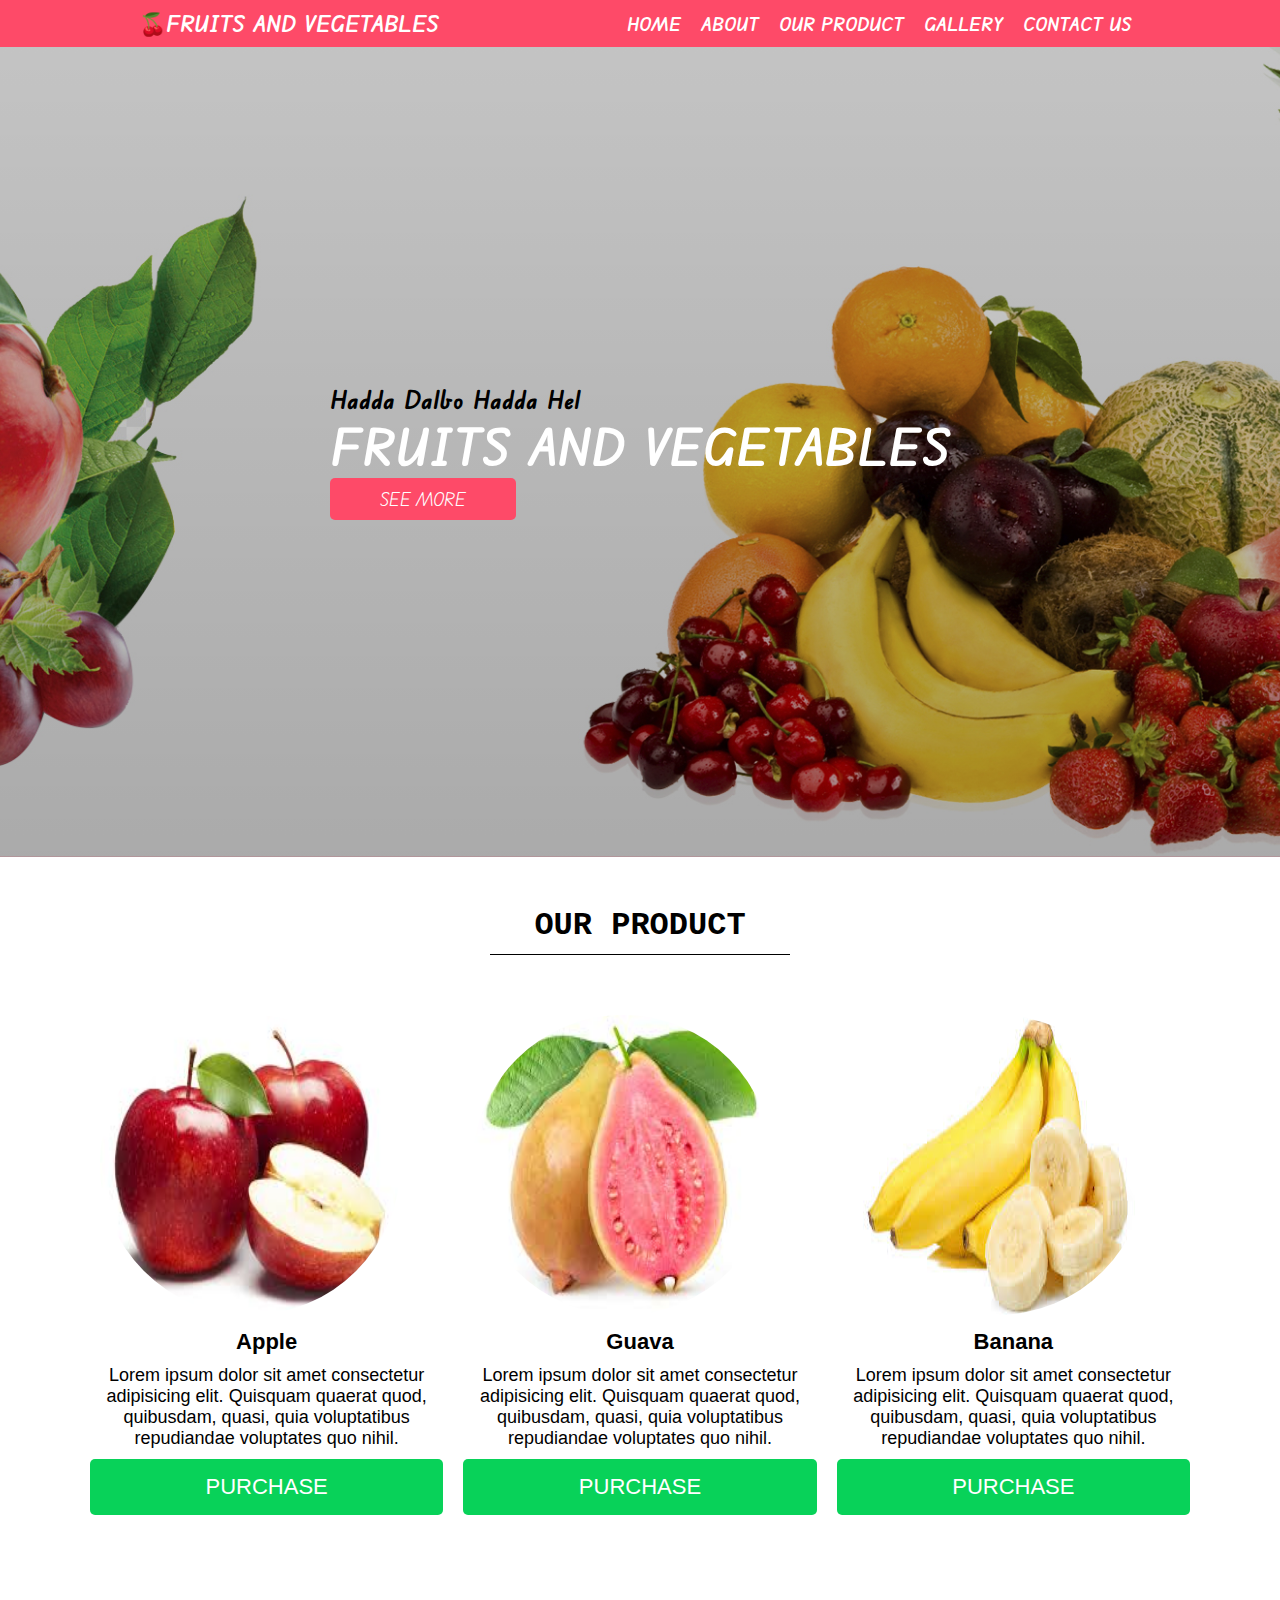
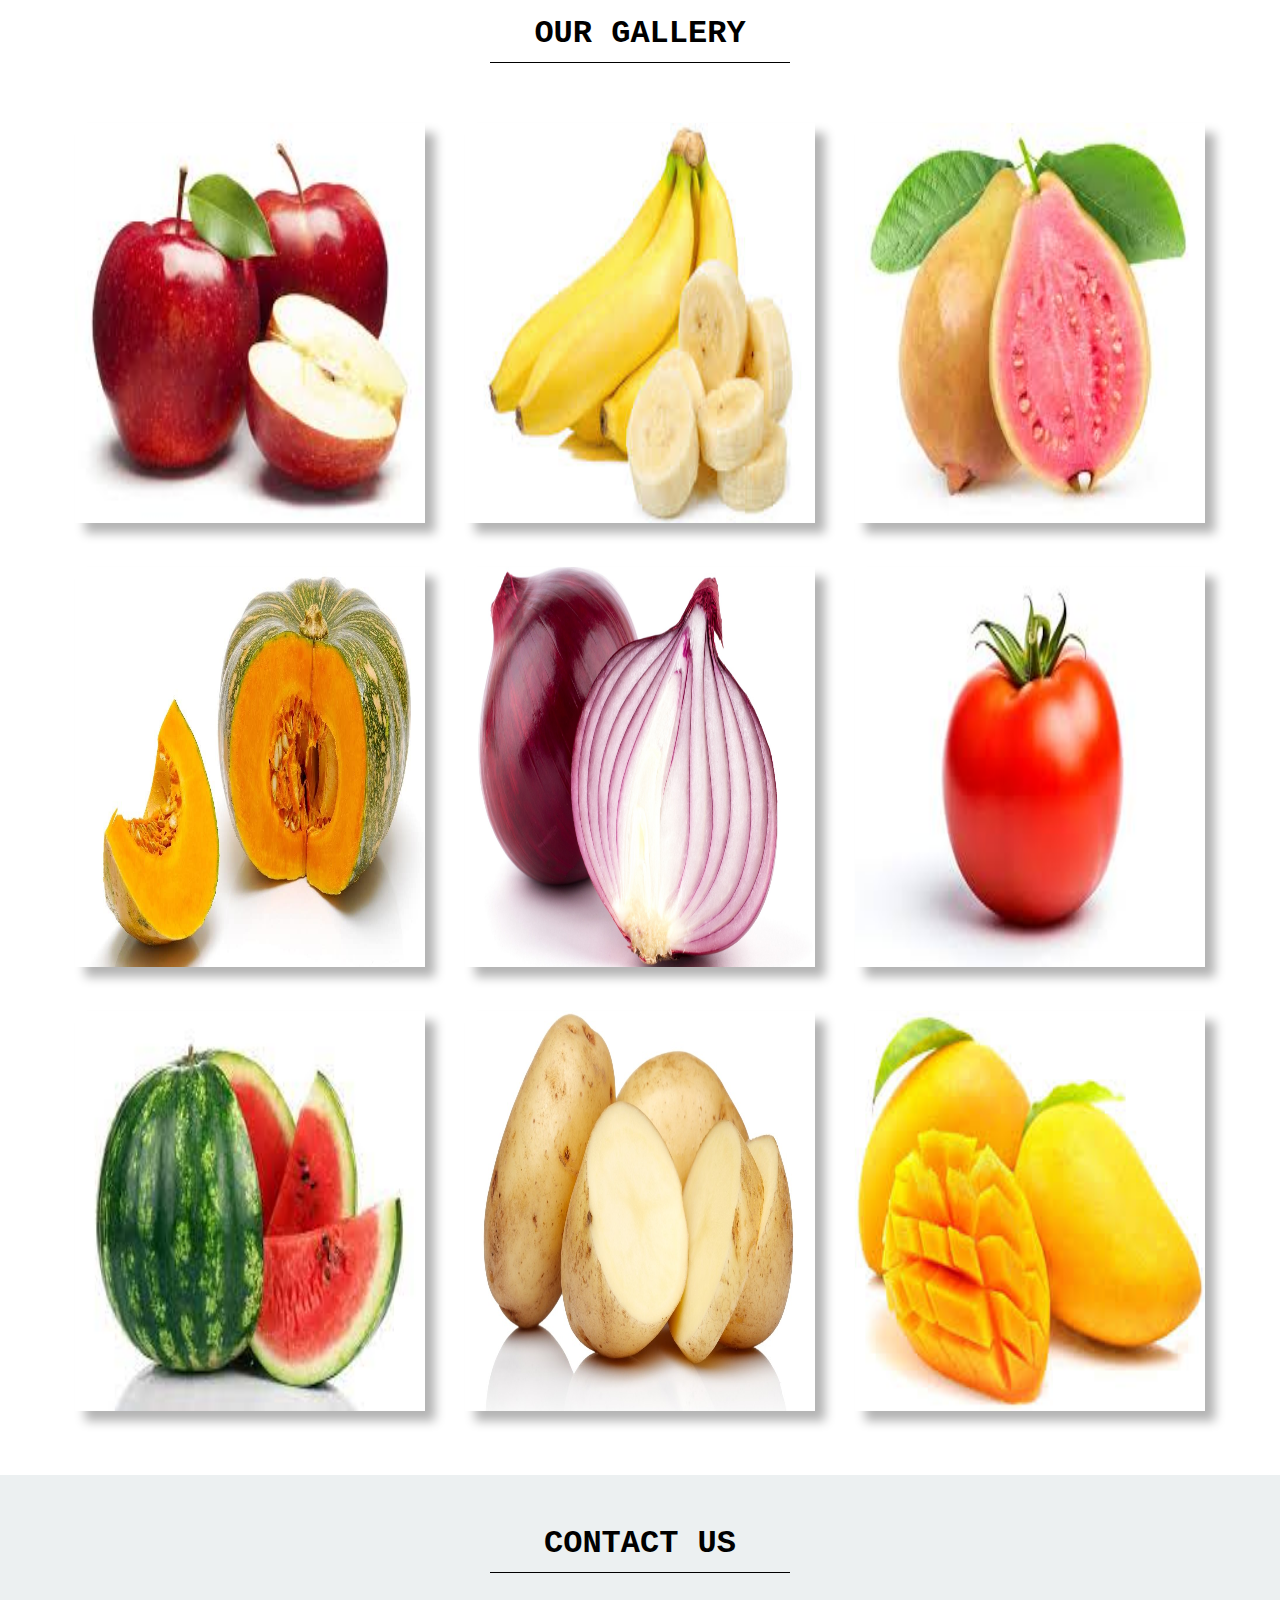
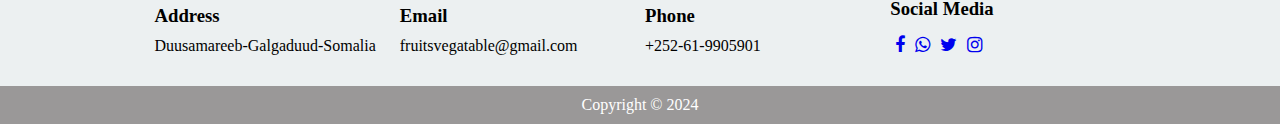
<file: index.html>
<!DOCTYPE html>
<html lang="en">
  <head>
    <meta charset="UTF-8" />
    <meta name="viewport" content="width=device-width, initial-scale=1.0" />
    <title>🏠Fruits And Vegetables</title>
    <link
      rel="stylesheet"
      href="https://stackpath.bootstrapcdn.com/font-awesome/4.7.0/css/font-awesome.min.css"
    />
    <link rel="stylesheet" href="style.css" />
  </head>
  <body>
    <header>
      <div class="header">
        <h1>🍒Fruits And Vegetables</h1>
        <ul>
          <li><a href="#home">Home</a></li>
          <li><a href="./about.html" target="_blank">About</a></li>
          <li><a href="#product">Our product</a></li>
          <li><a href="#gallery">Gallery</a></li>
          <li><a href="./contact.html" target="_blank">Contact Us</a></li>
        </ul>
      </div>
    </header>
    <div class="hero" id="home">
      <div class="hero-text">
        <p>Hadda Dalbo Hadda Hel</p>
        <h1>Fruits And Vegetables</h1>
        <button>See More</button>
      </div>
    </div>

    <!-- Product Section -->
    <section class="product" id="product">
      <h1>Our product</h1>
      <div class="product-container">
        <div class="product-item">
          <img src="./images/apple.jpg" alt="apple" />
          <h3>Apple</h3>
          <p>
            Lorem ipsum dolor sit amet consectetur adipisicing elit. Quisquam
            quaerat quod, quibusdam, quasi, quia voluptatibus repudiandae
            voluptates quo nihil.
          </p>
          <button>Purchase</button>
        </div>
        <div class="product-item">
          <img src="./images/guava.jpg" alt="banana" />
          <h3>Guava</h3>
          <p>
            Lorem ipsum dolor sit amet consectetur adipisicing elit. Quisquam
            quaerat quod, quibusdam, quasi, quia voluptatibus repudiandae
            voluptates quo nihil.
          </p>
          <button>Purchase</button>
        </div>
        <div class="product-item">
          <img src="./images/banana.jpg" alt="banana" />
          <h3>Banana</h3>
          <p>
            Lorem ipsum dolor sit amet consectetur adipisicing elit. Quisquam
            quaerat quod, quibusdam, quasi, quia voluptatibus repudiandae
            voluptates quo nihil.
          </p>
          <button>Purchase</button>
        </div>
      </div>
    </section>

    <!-- Gallary -->
    <section class="gallery" id="gallery">
      <h1>Our Gallery</h1>
      <div class="gallery-container">
        <div class="gallery-item">
          <img src="./images/apple.jpg" alt="apple" />
        </div>
        <div class="gallery-item">
          <img src="./images/banana.jpg" alt="banana" />
        </div>
        <div class="gallery-item">
          <img src="./images/guava.jpg" alt="banana" />
        </div>
        <div class="gallery-item">
          <img src="./images/pumpkin.jpg" alt="banana" />
        </div>
        <div class="gallery-item">
          <img src="./images/onion.jpg" alt="banana" />
        </div>
        <div class="gallery-item">
          <img src="./images/tomoto.jpg" alt="banana" />
        </div>
        <div class="gallery-item">
          <img src="./images/watermelon.jpg" alt="banana" />
        </div>
        <div class="gallery-item">
          <img src="./images/potato.jpg" alt="banana" />
        </div>
        <div class="gallery-item">
          <img src="./images/mango.jpg" alt="banana" />
        </div>
      </div>
    </section>

    <!-- footer section -->
    <footer>
      <section class="footer">
        <h1>Contact Us</h1>
        <div class="footer-container">
          <div class="footer-item">
            <h3>Address</h3>
            <p>Duusamareeb-Galgaduud-Somalia</p>
          </div>
          <div class="footer-item">
            <h3>Email</h3>
            <p>fruitsvegatable@gmail.com</p>
          </div>
          <div class="footer-item">
            <h3>Phone</h3>
            <p>+252-61-9905901</p>
          </div>
          <div class="footer-item">
            <h3>Social Media</h3>
            <ul>
              <a href="#"><i class="fa fa-facebook"></i></a>
              <a href="#"><i class="fa fa-whatsapp"></i></a>
              <a href="#"><i class="fa fa-twitter"></i></a>
              <a href="#"><i class="fa fa-instagram"></i></a>
            </ul>
          </div>
        </div>
      </section>
      <div class="copyright">
        <p>Copyright &copy; 2024</p>
      </div>
    </footer>
  </body>
</html>
</file>
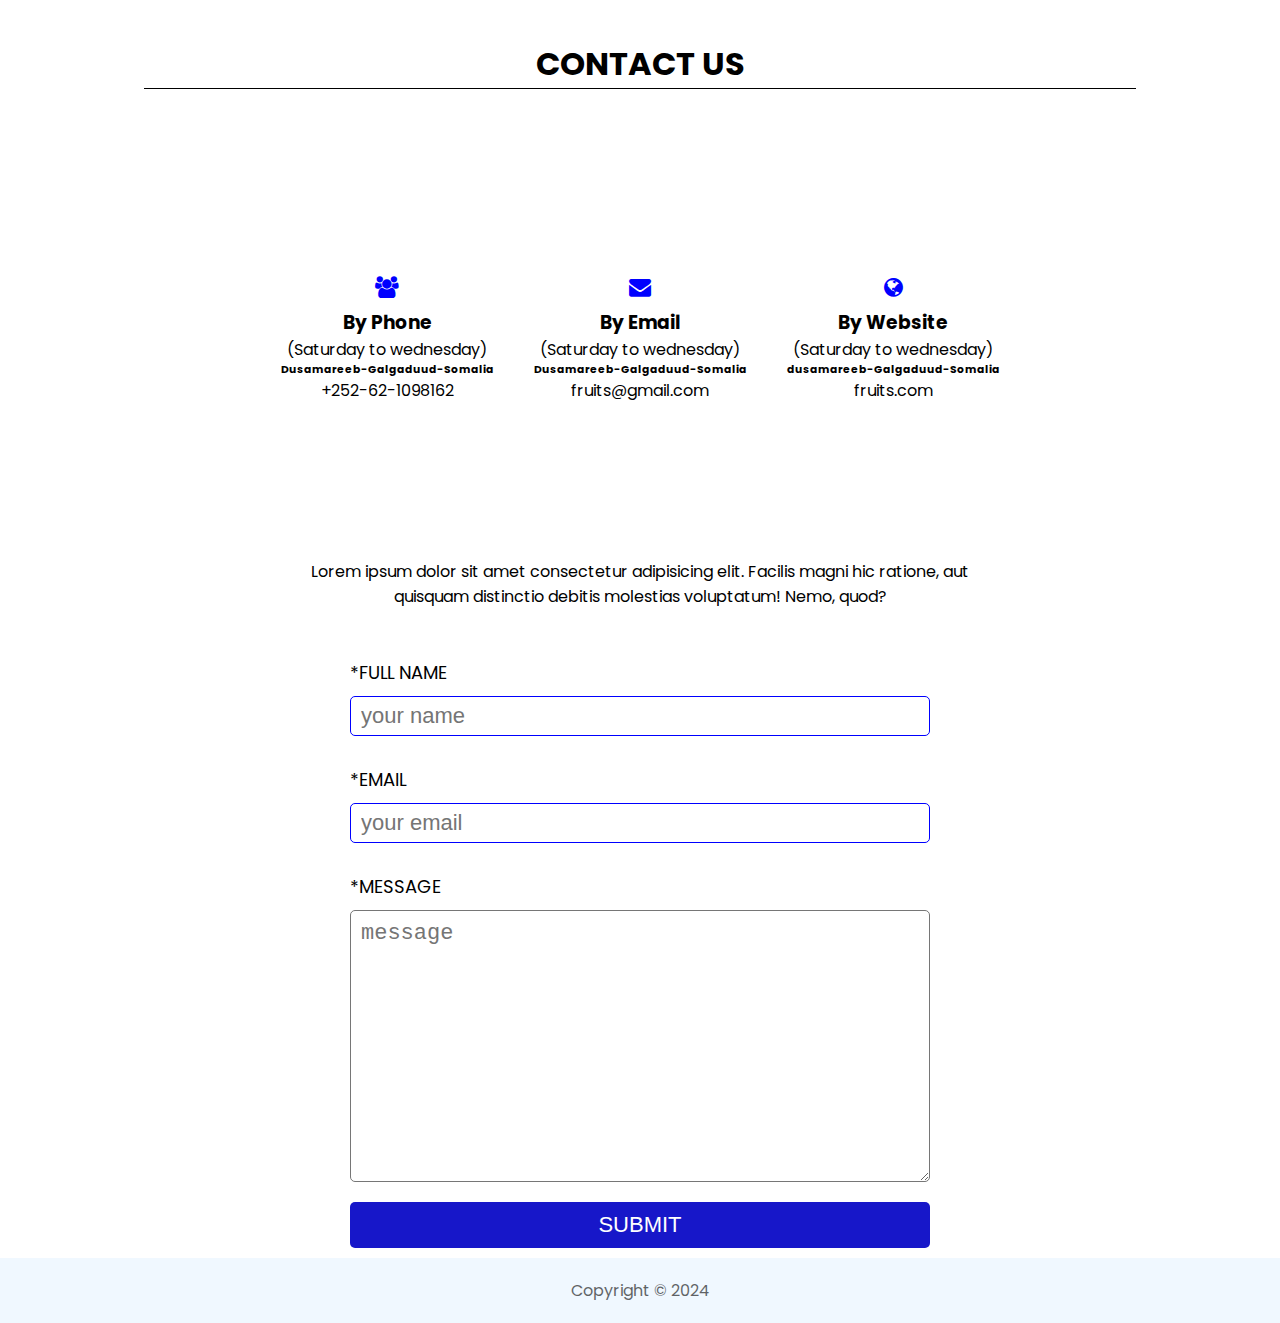
<file: contact.html>
<!DOCTYPE html>
<html lang="en">
  <head>
    <meta charset="UTF-8" />
    <meta http-equiv="X-UA-Compatible" content="IE=edge" />
    <meta name="viewport" content="width=device-width, initial-scale=1.0" />
    <link rel="stylesheet" href="contact.css" />
    <link
      rel="stylesheet"
      href="https://stackpath.bootstrapcdn.com/font-awesome/4.7.0/css/font-awesome.min.css"
    />
    <title>📲Contact us</title>
  </head>
  <body>
    <div class="container">
      <h1>Contact us</h1>
      <div class="content">
        <div class="card">
          <i class="fa fa-users" aria-hidden="true"></i>
          <h3>By Phone</h3>
          <p>(Saturday to wednesday)</p>
          <h6>Dusamareeb-Galgaduud-Somalia</h6>
          <p>+252-62-1098162</p>
        </div>
        <div class="card">
          <i class="fa fa-envelope" aria-hidden="true"></i>
          <h3>By Email</h3>
          <p>(Saturday to wednesday)</p>
          <h6>Dusamareeb-Galgaduud-Somalia</h6>
          <p>fruits@gmail.com</p>
        </div>
        <div class="card">
          <i class="fa fa-globe" aria-hidden="true"></i>
          <h3>By Website</h3>
          <p>(Saturday to wednesday)</p>
          <h6>dusamareeb-Galgaduud-Somalia</h6>
          <p>fruits.com</p>
        </div>
      </div>
    </div>
    <div class="container">
      <form>
        <p>
          Lorem ipsum dolor sit amet consectetur adipisicing elit. Facilis magni
          hic ratione, aut quisquam distinctio debitis molestias voluptatum!
          Nemo, quod?
        </p>
        <div class="input">
          <label for="username">*Full name</label>
          <input
            type="text"
            name="username"
            id="username"
            placeholder="your name"
          />
        </div>
        <div class="input">
          <label for="Email">*Email</label>
          <input
            type="email"
            name="email"
            required
            id="Email"
            placeholder="your email"
          />
        </div>
        <div class="input">
          <label for="Message">*Message</label>
          <textarea
            name="Message"
            id="Message"
            cols="30"
            rows="10"
            placeholder="message"
          ></textarea>
        </div>
        <div class="input">
          <button>Submit</button>
        </div>
      </form>
    </div>
    <footer>
      <div class="container">
        <p>Copyright &copy; 2024</p>
      </div>
    </footer>
  </body>
</html>
</file>
<file: style.css>
@import url("https://fonts.googleapis.com/css2?family=Allura&family=Edu+VIC+WA+NT+Beginner:wght@400..700&display=swap");
* {
  padding: 0;
  margin: 0;
  box-sizing: border-box;
}

header {
  background-color: #fe4a68;
}
.header {
  max-width: 1022px;
  margin: auto;
  display: flex;
  padding: 10px;
  justify-content: space-between;
  align-items: center;
}
.header h1 {
  text-transform: uppercase;
  font-size: 22px;
  cursor: pointer;
  color: #fff;
  font-family: "Edu VIC WA NT Beginner", cursive;
}
.header ul {
  display: flex;
  list-style-type: none;
}

.header ul li {
  padding: 0 10px;
}
.header ul li a {
  font-size: 18px;
  font-family: "Edu VIC WA NT Beginner", cursive;
  text-transform: uppercase;
  text-decoration: none;
  transition: all;
  font-weight: bold;
  transition-delay: 1ms;
  color: #fff;
}
.header ul li a:hover {
  border-bottom: 2px solid #fff;
}
.hero {
  background: linear-gradient(rgba(0, 0, 0, 0.2), rgba(0, 0, 0, 0.3)),
    url(./images/banner2.jpg);
  height: 90vh;
  background-size: cover;
  background-position: center;
  display: flex;
  justify-content: center;
  align-items: center;
}
.hero-text p {
  font-size: 25px;
  color: #000;
  font-weight: bolder;
  font-family: "Edu VIC WA NT Beginner", cursive;
}
.hero-text h1 {
  font-size: 50px;
  color: #fff;
  text-transform: uppercase;
  font-family: "Edu VIC WA NT Beginner", cursive;
}
.hero button {
  padding: 10px 50px;
  outline: none;
  border: none;
  background-color: #fe4a68;
  color: #fff;
  border-radius: 5px;
  font-size: 18px;
  font-family: "Edu VIC WA NT Beginner", cursive;
  text-transform: uppercase;
  transition: all ease-in-out;
  transition-delay: 0.25s;
  cursor: pointer;
}
.hero button:hover {
  background-color: #fe4a68;
  color: #fff;
  border-radius: 20px;
}
/* product Seciton */

section {
  padding-top: 50px;
}
.product {
  max-width: 1200px;
  margin: auto;
  display: flex;
  justify-content: center;
  align-items: center;
  flex-direction: column;
}
.product h1 {
  text-align: center;
  font-size: 32px;
  text-transform: uppercase;
  font-family: "Courier New", Courier, monospace;
  font-weight: bolder;
  border-bottom: 1px solid #000;
  padding-bottom: 10px;
  width: 300px;
}
.product-container {
  display: grid;
  grid-template-columns: repeat(3, 1fr);
  justify-content: center;
  align-items: center;
  grid-gap: 20px;
  margin: 50px;
}

.product-item img {
  width: 300px;
  border-radius: 50%;
  height: 300px;
  margin: 10px;
}
.product-item h3 {
  text-align: center;
  font-size: 22px;
  font-family: "Gill Sans", "Gill Sans MT", Calibri, "Trebuchet MS", sans-serif;
}
.product-item p {
  font-size: 18px;
  font-family: "Gill Sans", "Gill Sans MT", Calibri, "Trebuchet MS", sans-serif;
  margin: 10px auto;
  text-align: center;
}
.product-item button {
  width: 100%;
  padding: 15px;
  border-radius: 5px;
  border: none;
  outline: none;
  cursor: pointer;
  background-color: #08d259;
  font-size: 22px;
  color: white;
  font-family: "Gill Sans", "Gill Sans MT", Calibri, "Trebuchet MS", sans-serif;
  text-transform: uppercase;
}
.product-item button:hover {
  background-color: #03b249;
}

/* Gallary Section */

.gallery {
  max-width: 1280px;
  margin: auto;
  display: flex;
  justify-content: center;
  align-items: center;
  flex-direction: column;
}
.gallery h1 {
  text-align: center;
  font-size: 32px;
  text-transform: uppercase;
  font-family: "Courier New", Courier, monospace;
  font-weight: bolder;
  border-bottom: 1px solid #000;
  padding-bottom: 10px;
  width: 300px;
}
.gallery-container {
  display: grid;
  grid-template-columns: repeat(3, 1fr);
  justify-content: center;
  align-items: center;
  grid-gap: 20px;
  margin: 50px;
}
.gallery-item img {
  width: 350px;
  box-shadow: 10px 10px 10px rgba(0, 0, 0, 0.3);
  height: 400px;
  cursor: pointer;
  margin: 10px;
}

/* Footer */

footer {
  background-color: rgb(236, 240, 241);
}
.footer {
  max-width: 1021px;
  margin: auto;
  display: flex;
  justify-content: center;
  align-items: center;
  flex-direction: column;
}
.footer h1 {
  text-align: center;
  font-size: 32px;
  text-transform: uppercase;
  font-family: "Courier New", Courier, monospace;
  font-weight: bolder;
  border-bottom: 1px solid #000;
  padding-bottom: 10px;
  width: 300px;
}
.footer-container {
  width: 100%;
  display: grid;
  grid-template-columns: repeat(4, 1fr);
  justify-content: space-between;
  align-items: center;
  padding: 20px;
}
.footer-item > * {
  padding: 5px;
}
.footer-item ul {
  display: flex;
}
.footer-item ul a {
  padding: 5px;
  font-size: 18px;
}
.copyright {
  background-color: #9a9898;
  padding: 10px;
  text-align: center;
  font-size: 16px;
  color: white;
}
</file>
<file: contact.css>
@import url("https://fonts.googleapis.com/css2?family=Poppins:ital,wght@0,100;0,400;0,500;0,600;0,700;0,800;0,900;1,200;1,300;1,400;1,500;1,600;1,700;1,800;1,900&display=swap");

* {
  padding: 0;
  margin: 0;
  box-sizing: border-box;
}
body {
  font-family: "Poppins", sans-serif;
}
.container {
  max-width: 992px;
  margin: auto;
}
.container h1 {
  text-align: center;
  margin-top: 40px;
  margin-bottom: 20px;
  border-bottom: 1px solid #000;
  text-transform: uppercase;
}
.content {
  height: 50vh;
  display: flex;
  justify-content: center;
  align-items: center;
}
.card {
  margin: 20px;
  text-align: center;
}
.card i {
  font-size: 22px;
  margin: 10px;
  color: blue;
}
form {
  display: flex;
  flex-direction: column;
  justify-content: center;
  align-items: center;
}
form p {
  text-align: center;
  width: 700px;
  margin-bottom: 30px;
}
.input {
  width: 600px;
  margin: auto;
  padding: 10px;
}
.input > * {
  display: block;
  width: 100%;
}
.input label {
  font-size: 18px;
  text-transform: uppercase;
  margin: 10px 0;
}
.input > input {
  height: 40px;
  outline: none;
  font-size: 22px;
  border-radius: 5px;
  padding: 10px;
  border: 1px solid blue;
}
.input textarea {
  outline: none;
  font-size: 22px;
  border-radius: 5px;
  padding: 10px;
}
.input > button {
  padding: 10px;
  border: none;
  background-color: rgb(23, 23, 201);
  color: white;
  font-size: 22px;
  text-transform: uppercase;
  border-radius: 5px;
  cursor: pointer;
}
footer {
  background-color: aliceblue;
  padding: 20px;
}
footer p {
  opacity: 0.6;
  text-align: center;
}
</file>
